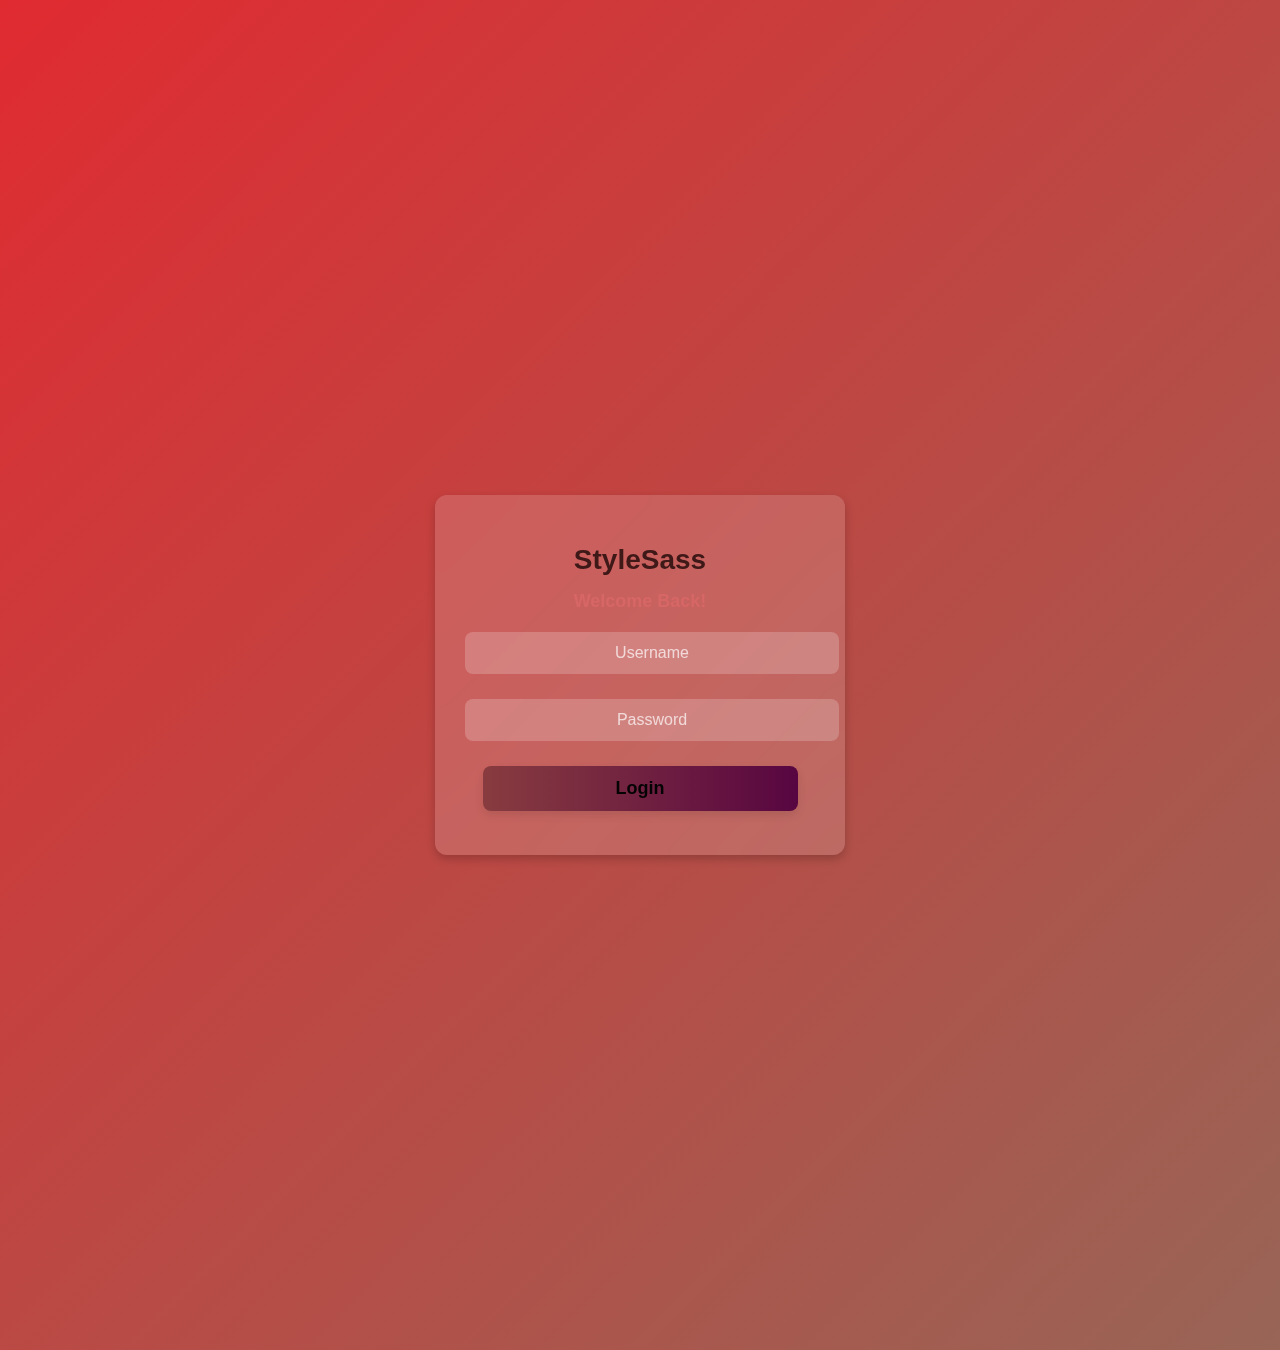
<file: login.html>
<!DOCTYPE html>
<html lang="en">
<head>
    <meta charset="UTF-8">
    <meta name="viewport" content="width=device-width, initial-scale=1.0">
    <title>Login - StyleSass</title>
    <link rel="stylesheet" href="login.css">
    <script defer src="auth.js"></script>
    <a href="hello.html"></a>
    
</head>

<body>
    <div class="login-container">
        <h1>StyleSass</h1>
        <h2>Welcome Back!</h2>
        <form id="loginForm">
            <div class="input-group">
                <input type="text" id="username" placeholder="Username" required>
            </div>
            <div class="input-group">
                <input type="password" id="password" placeholder="Password" required>
            </div>
            <button type="submit" class="btn">Login</button>
            <p id="error-message" class="error"></p>
        </form>
    </div>
</body>
</html>
</file>
<file: login.css>
/* Full Page Background with Gradient */
body {
    margin: 0;
    padding: 0;
    height: 150vh;
    display: flex;
    justify-content: center;
    align-items: center;
    background: linear-gradient(135deg, #e02b31, #986556, #fad0c4, #a33684, #371783);
    background-size: 400% 400%;
    animation: gradientBG 8s ease infinite;
    font-family: 'Poppins', sans-serif;
}

/* Smooth Background Animation */
@keyframes gradientBG {
    0% { background-position: 0% 50%; }
    50% { background-position: 100% 50%; }
    100% { background-position: 0% 50%; }
}

/* Login Box */
.login-container {
    background: rgba(255, 255, 255, 0.15);
    backdrop-filter: blur(10px);
    padding: 30px;
    border-radius: 12px;
    text-align: center;
    width: 350px;
    box-shadow: 0px 4px 10px rgba(0, 0, 0, 0.2);
    animation: fadeIn 1s ease-in-out;
}

/* Text Styling */
h1 {
    font-size: 28px;
    color: #3f1818;
    margin-bottom: 5px;
}
h2 {
    font-size: 18px;
    color: #d76666;
    margin-bottom: 20px;
}

/* Input Fields */
.input-group {
    position: relative;
    margin-bottom: 25px;
}
input {
    width: 100%;
    padding: 12px;
    border: none;
    border-radius: 8px;
    outline: none;
    font-size: 16px;
    transition: all 0.3s;
    background: rgba(255, 255, 255, 0.2);
    color: rgb(208, 162, 162);
    text-align: center;
}

/* Placeholder Colors */
input::placeholder {
    color: rgba(255, 255, 255, 0.7);
}

/* Input Focus Effects */
input:focus {
    background: rgba(255, 255, 255, 0.3);
    transform: scale(1.05);
}

/* Animated Button */
.btn {
    width: 90%;
    text-align: center;
    padding: 12px;
    border: none;
    border-radius: 8px;
    font-size: 18px;
    font-weight: bold;
    cursor: pointer;
    background: linear-gradient(90deg, #883c3f, #580641);
    color: rgb(4, 3, 3);
    transition: 0.4s;
    box-shadow: 0px 4px 10px rgba(0, 0, 0, 0.1);
}

/* Button Hover Effect */
.btn:hover {
    transform: scale(1.05);
    background: linear-gradient(90deg, #270f60, #a91981);
}

/* Error Message */
.error {
    color: #ff4b5c;
    margin-top: 10px;
    font-size: 14px;
}

/* Fade In Animation */
@keyframes fadeIn {
    from {
        opacity: 0;
        transform: translateY(-30px);
    }
    to {
        opacity: 1;
        transform: translateY(0);
    }
}

/* Responsive Design */
@media (max-width: 400px) {
    .login-container {
        width: 100%;
    }
}
</file>
